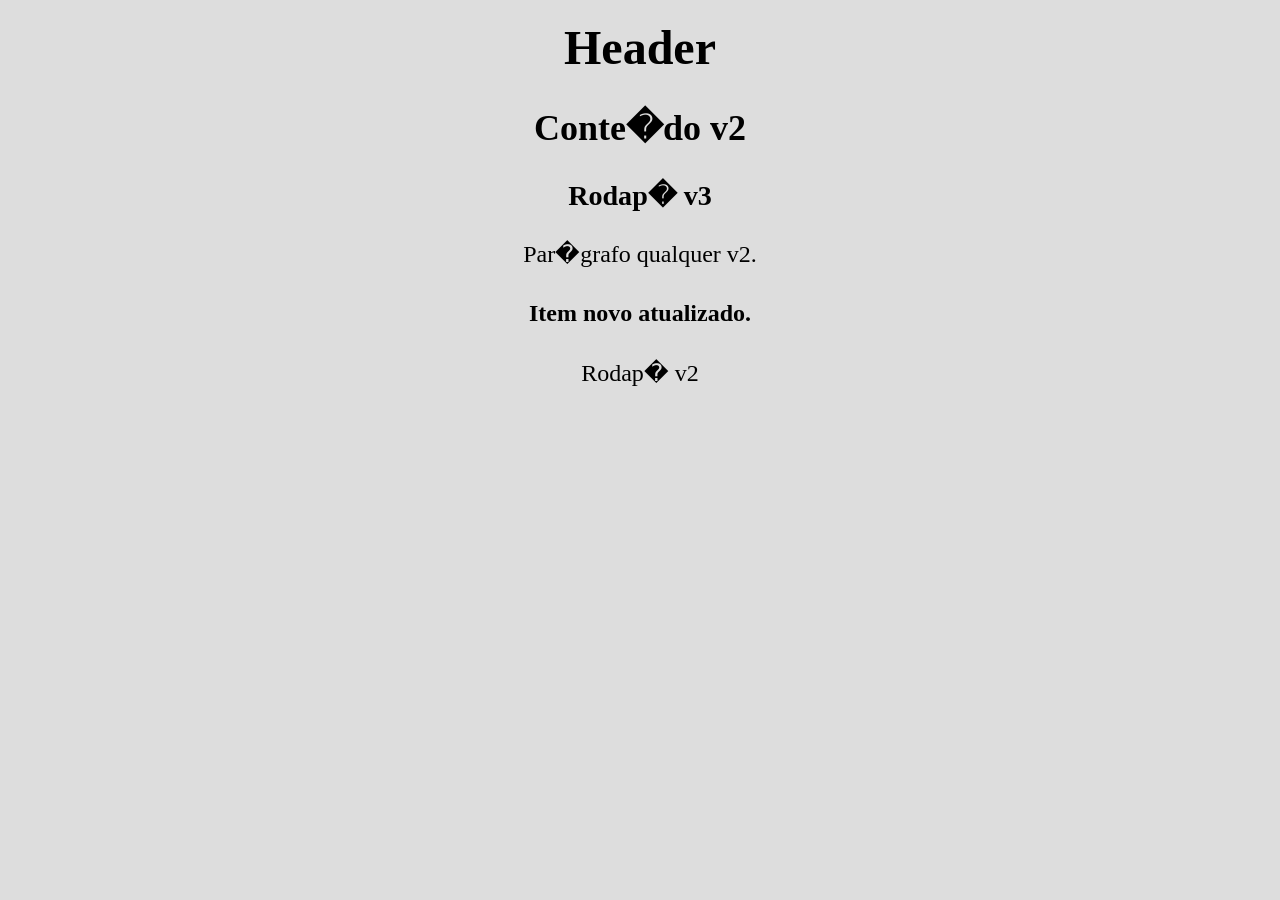
<file: T0/curso-git/index.html>
<html>
	<head>
		<title> Reposit�rio Git v4 </title>
		<link href="estilo.css" type="text/css" rel="stylesheet" />
	</head>
	<body>
		<header>
            <h1> Header </h1>
        </header>
		<h2> Conte�do v2 </h2>
		<h3> Rodap� v3 </h3>
        <p> Par�grafo qualquer v2. </p>
        <h4> Item novo atualizado. </h4>
        <footer>
            <p> Rodap� v2 </p>
        </footer>
    </body>
</html>
</file>
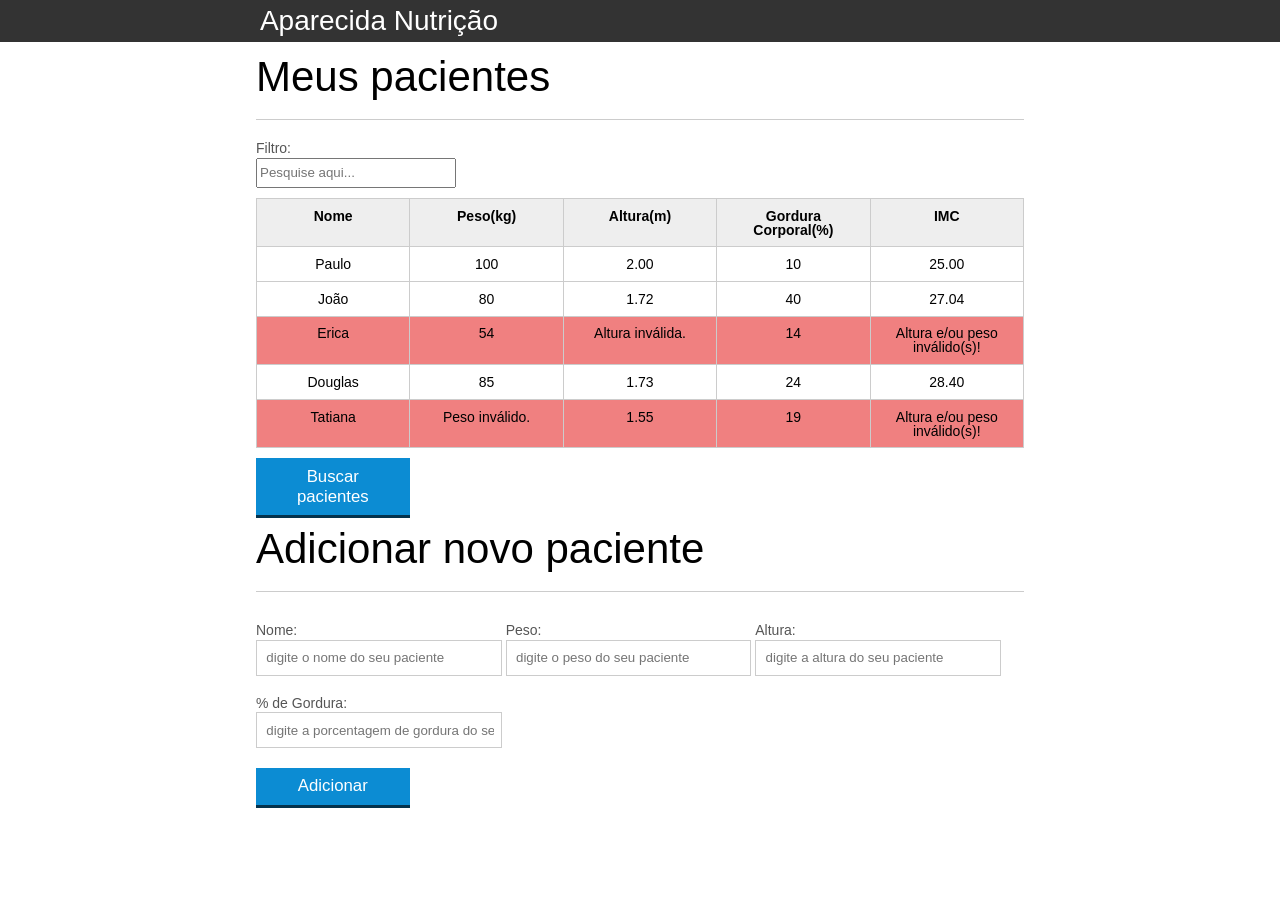
<file: T3/introducao-javascript/index.html>
<!DOCTYPE html>
<html lang="pt-br">
	<head>
		<meta charset="UTF-8">
		<title>Aparecida Nutrição</title>
		<link rel="icon" href="favicon.ico" type="image/x-icon">
		<link rel="stylesheet" type="text/css" href="css/reset.css">
		<link rel="stylesheet" type="text/css" href="css/index.css">
	</head>
	<body>
		<header>
			<div class="container">
				<h1 class="titulo">Aparecida Nutrição</h1>
			</div>
		</header>
		<main>
			<section class="container">
				<h2>Meus pacientes</h2>
                <label for="filtrar-tabela">Filtro: </label>
                <input type="text" name="filtro" id="filtrar-tabela" placeholder="Pesquise aqui..." />
				<table>
					<thead>
						<tr>
							<th>Nome</th>
							<th>Peso(kg)</th>
							<th>Altura(m)</th>
							<th>Gordura Corporal(%)</th>
							<th>IMC</th>
						</tr>
					</thead>
					<tbody id="tabela-pacientes">
						<tr class="paciente" id="primeiro-paciente">
							<td class="info-nome">Paulo</td>
							<td class="info-peso">100</td>
							<td class="info-altura">2.00</td>
							<td class="info-gordura">10</td>
							<td class="info-imc">0</td>
						</tr>

						<tr class="paciente" >
							<td class="info-nome">João</td>
							<td class="info-peso">80</td>
							<td class="info-altura">1.72</td>
							<td class="info-gordura">40</td>
							<td class="info-imc">0</td>
						</tr>

						<tr class="paciente" >
							<td class="info-nome">Erica</td>
							<td class="info-peso">54</td>
							<td class="info-altura">-1.64</td>
							<td class="info-gordura">14</td>
							<td class="info-imc">0</td>
						</tr>

						<tr class="paciente">
							<td class="info-nome">Douglas</td>
							<td class="info-peso">85</td>
							<td class="info-altura">1.73</td>
							<td class="info-gordura">24</td>
							<td class="info-imc">0</td>
						</tr>
						<tr class="paciente" >
							<td class="info-nome">Tatiana</td>
							<td class="info-peso">4600</td>
							<td class="info-altura">1.55</td>
							<td class="info-gordura">19</td>
							<td class="info-imc">0</td>
						</tr>
					</tbody>
				</table>
				<span id="erro-ajax" class="invisivel">Erro ao buscar os pacientes</span>
				<button id="buscar-pacientes" class="botao bto-principal">Buscar pacientes</button>
			</section>
		</main>
        <section class="container">
            <h2 id="titulo-form">Adicionar novo paciente</h2>
            <ul id="mensagens-erro"></ul>
            <form id="form-adiciona">
                <div class="grupo">
                    <label for="nome">Nome:</label>
                    <input id="nome" name="nome" type="text" placeholder="digite o nome do seu paciente" class="campo">
                </div>
                <div class="grupo">
                    <label for="peso">Peso:</label>
                    <input id="peso" name="peso" type="text" placeholder="digite o peso do seu paciente" class="campo campo-medio">
                </div>
                <div class="grupo">
                    <label for="altura">Altura:</label>
                    <input id="altura" name="altura" type="text" placeholder="digite a altura do seu paciente" class="campo campo-medio">
                </div>
                <div class="grupo">
                    <label for="gordura">% de Gordura:</label>
                    <input id="gordura" name="gordura" type="text" placeholder="digite a porcentagem de gordura do seu paciente" class="campo campo-medio">
                </div>

                <button id="adicionar-paciente" class="botao bto-principal">Adicionar</button>
            </form>
        </section>
        <script src="js/calcula-imc.js"></script>
        <script src="js/form.js"></script>
        <script src="js/remover-paciente.js"></script>
		<script src="js/filtra.js"></script>
		<script src="js/buscar-paciente.js"></script>
	</body>
</html>
</file>
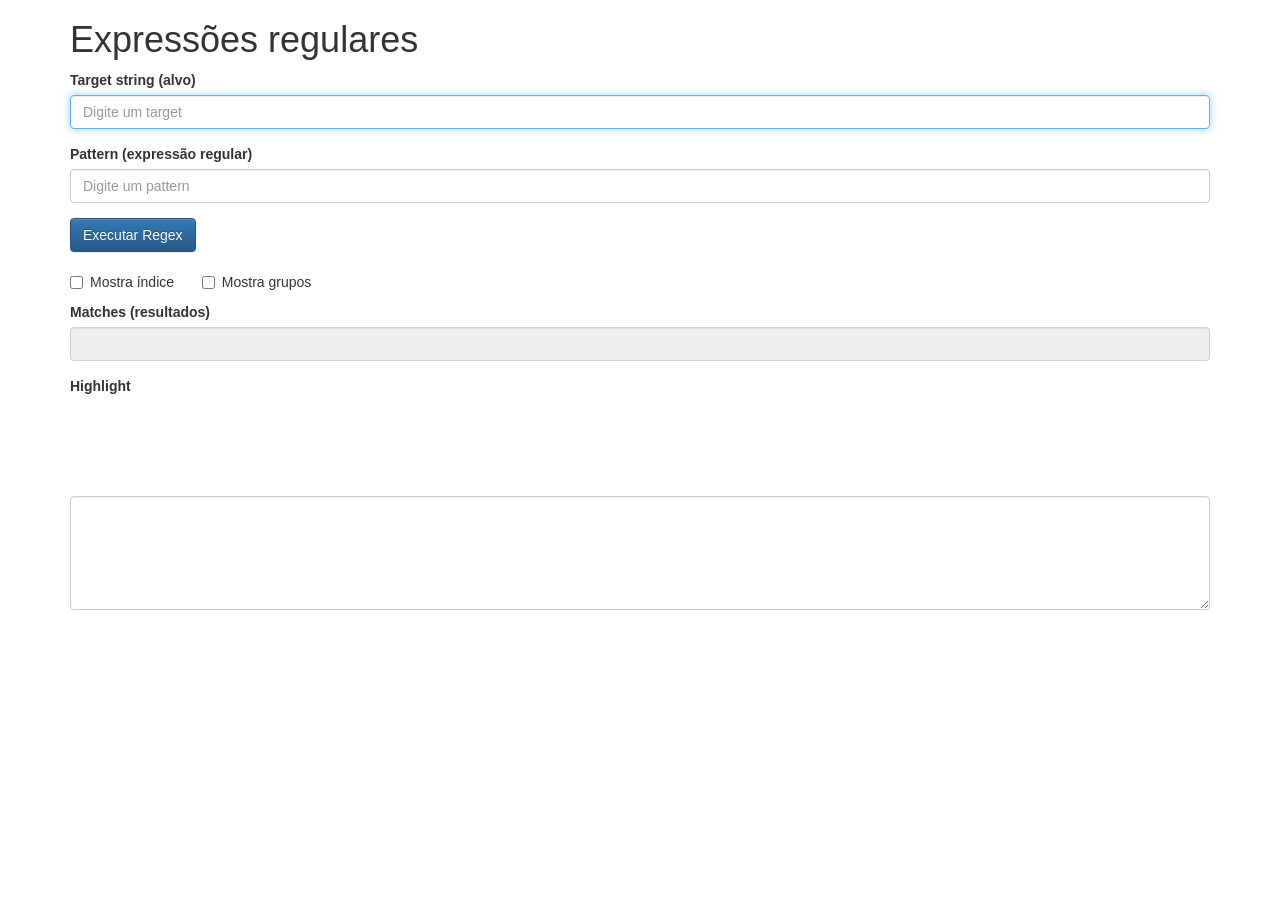
<file: T3/regex/index.html>
<!DOCTYPE html>
<html>
<head>
    <meta charset="UTF-8">
    <title>Alura - Expressões regulares</title>
    <link rel="stylesheet" href="css/bootstrap.css">
    <link rel="stylesheet" href="css/bootstrap-theme.css"> 
</head>

<body class="container">
    
    <h1 class="text-left">Expressões regulares</h1>
    
    <form class="form" >
        
        <div class="form-group">
            <label for="target">Target string (alvo)</label>
            <input type="text" id="target" class="form-control" value="" autocomplete="off" required autofocus placeholder="Digite um target" />        
        </div>    
        
        <div class="form-group">
            <label for="pattern">Pattern (expressão regular)</label>
            <input type="text" id="pattern" class="form-control" value="" autocomplete="off" required  placeholder="Digite um pattern"/>
        </div>

        <div class="form-group">                
            <button class="btn btn-primary" onclick="executa(event)">Executar Regex</button>
        </div>

        <div class="checkbox">
            <label><input type="checkbox" id="mostraIndex" value="true" />Mostra índice </label>
            <label></label>
            <label><input type="checkbox" id="mostraGrupos" value="true" />Mostra grupos </label>
        </div>

        <div class="form-group">
            <label for="resultado" id="labelResultados">Matches (resultados)</label>
            <input type="text" id="resultado" class="form-control" value="" readonly />
        </div>

        <div class="form-group">
            <label for="resultado" id="labelHighlight">Highlight</label>
            <div id="highlightText" style="font-size:30px;"></div>
        </div>
        
    </form>

    <br />
    <br />
    <br />
    <br />

    <div class="form-group">

      <textarea class="form-control" rows="5" id="comment"></textarea>

    </div>
   <br />

    <script src="js/regex.js"></script>
    </body>
</html>
</file>
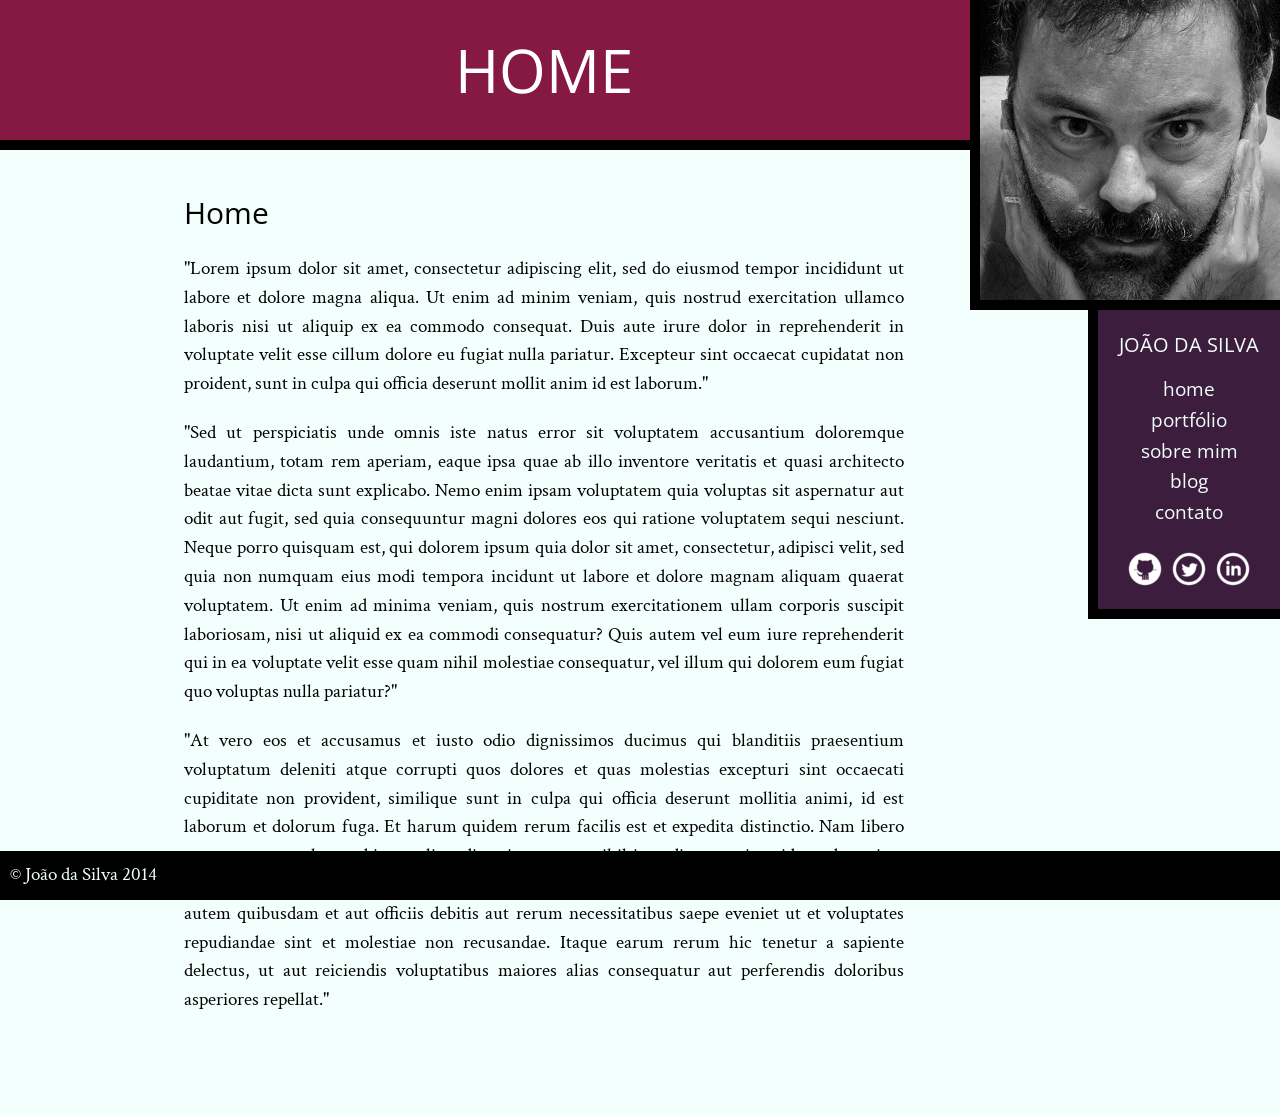
<file: T1/CursoHTML5-CSS3/projeto/index.html>
<!DOCTYPE html>
<html>
    <head>
        <title>Home</title>
        <meta charset="utf-8" />
        <link rel="icon" href="img/favicon.png" />
        <link rel="stylesheet" type="text/css" href="css/reset.css" />
        <link rel="stylesheet" type="text/css" href="css/site.css" />
        <link rel="stylesheet" href="http://fonts.googleapis.com/css?family=Crimson+Text:400,400italic,600">    
        <link rel="stylesheet" href="http://fonts.googleapis.com/css?family=Open+Sans+Condensed:700">        
    </head>
    <body>
        <main>
            <h1 class="titulo-principal">Home</h1>
            <div class="conteudo">
                <h2 class="subtitulos">Home</h2>

                <p class="texto">"Lorem ipsum dolor sit amet, consectetur adipiscing elit, sed do eiusmod tempor incididunt ut labore et dolore magna aliqua. Ut enim ad minim veniam, quis nostrud exercitation ullamco laboris nisi ut aliquip ex ea commodo consequat. Duis aute irure dolor in reprehenderit in voluptate velit esse cillum dolore eu fugiat nulla pariatur. Excepteur sint occaecat cupidatat non proident, sunt in culpa qui officia deserunt mollit anim id est laborum."</p>
                
                <p class="texto">"Sed ut perspiciatis unde omnis iste natus error sit voluptatem accusantium doloremque laudantium, totam rem aperiam, eaque ipsa quae ab illo inventore veritatis et quasi architecto beatae vitae dicta sunt explicabo. Nemo enim ipsam voluptatem quia voluptas sit aspernatur aut odit aut fugit, sed quia consequuntur magni dolores eos qui ratione voluptatem sequi nesciunt. Neque porro quisquam est, qui dolorem ipsum quia dolor sit amet, consectetur, adipisci velit, sed quia non numquam eius modi tempora incidunt ut labore et dolore magnam aliquam quaerat voluptatem. Ut enim ad minima veniam, quis nostrum exercitationem ullam corporis suscipit laboriosam, nisi ut aliquid ex ea commodi consequatur? Quis autem vel eum iure reprehenderit qui in ea voluptate velit esse quam nihil molestiae consequatur, vel illum qui dolorem eum fugiat quo voluptas nulla pariatur?"</p>
                
                <p class="texto">"At vero eos et accusamus et iusto odio dignissimos ducimus qui blanditiis praesentium voluptatum deleniti atque corrupti quos dolores et quas molestias excepturi sint occaecati cupiditate non provident, similique sunt in culpa qui officia deserunt mollitia animi, id est laborum et dolorum fuga. Et harum quidem rerum facilis est et expedita distinctio. Nam libero tempore, cum soluta nobis est eligendi optio cumque nihil impedit quo minus id quod maxime placeat facere possimus, omnis voluptas assumenda est, omnis dolor repellendus. Temporibus autem quibusdam et aut officiis debitis aut rerum necessitatibus saepe eveniet ut et voluptates repudiandae sint et molestiae non recusandae. Itaque earum rerum hic tenetur a sapiente delectus, ut aut reiciendis voluptatibus maiores alias consequatur aut perferendis doloribus asperiores repellat."</p>
            </div>
        </main>
        
        <img class="minha-foto" src="img/eu.jpg" alt="Foto de João da Silva"/>
        
        <aside class="navegacao-site">
            <h1 class="titulo-navegacao">João da Silva</h1>
            <nav>
                <ul>
                    <li><a href="index.html">Home</a></li>
                    <li><a href="portfolio.html">Portfólio</a></li>
                    <li><a href="bio.html">Sobre mim</a></li>
                    <li><a href="blog.html">Blog</a></li>
                    <li><a href="contato.html">Contato</a></li>                
                </ul>
            </nav>
            <ul class="icones-sociais">
                <li>
                    <a href="http://github.com/joaodasilva" class="github">
                        GitHub
                    </a>
                </li>
                <li>
                    <a href="http://twitter.com/joaodasilva" class="twitter">
                        Twitter
                    </a>
                </li>
                <li>
                    <a href="http://linkedin.com/joaodasilva" class="linkedin">
                        LinkedIn
                    </a>
                </li>
            </ul>
        </aside>
        <footer id="rodape-pagina">
            &copy; João da Silva 2014
        </footer>
    </body>
</html>
</file>
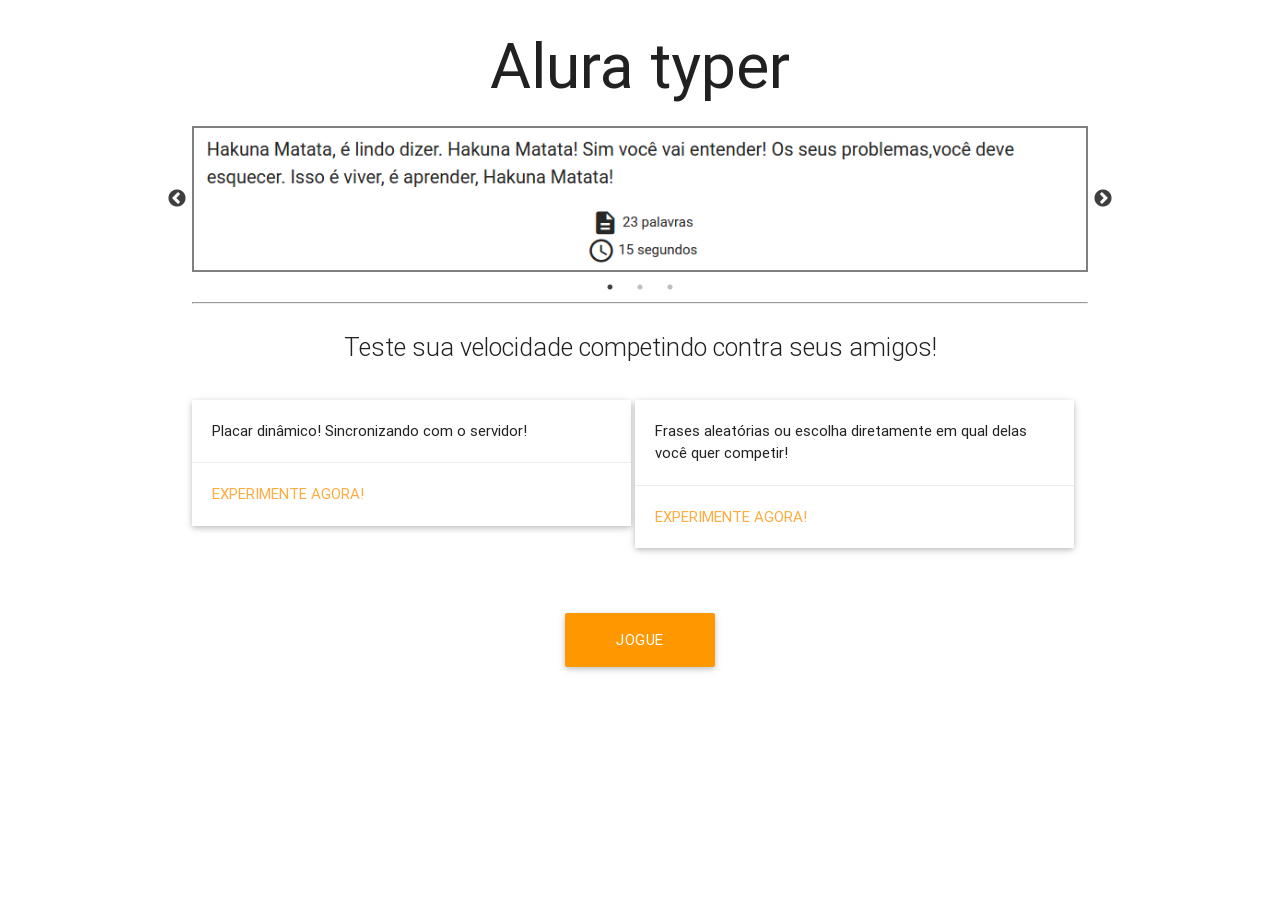
<file: T3/alura-typer/public/index.html>
<!DOCTYPE html>
<html lang="en">
<head>
    <meta charset="UTF-8">
    <title>Alura Typer</title>
    <!--Import materialize.css-->
    <link rel="stylesheet" href="css/libs/materialize.min.css">
    <!-- Import Google Material Icons -->
    <link href="css/libs/google-fonts.css" rel="stylesheet">

    <link rel="stylesheet" type="text/css" href="slick/slick.css"/>
    <link rel="stylesheet" type="text/css" href="slick/slick-theme.css"/>

    <link href="css/index.css" rel="stylesheet">
</head>
<body>
    <section class="container">
        <h1 class="center titulo header">Alura typer</h1>
        <div class="slider">
            <img src="img/slide1.png" class="imagem-jogo">
            <img src="img/slide2.png" class="imagem-jogo">
            <img src="img/slide3.png" class="imagem-jogo">
        </div>
        <hr>
        <p class="flow-text center">Teste sua velocidade competindo contra seus amigos!</p>
        <div class="card">
           <div class="card-image">
             <!-- <img src="images/sample-1.jpg"> -->
           </div>
           <div class="card-content">
             <p>Placar dinâmico! Sincronizando com o servidor!</p>
           </div>
           <div class="card-action">
             <a href="principal.html">Experimente agora!</a>
           </div>
         </div>
         <div class="card">
           <div class="card-image">
             <!-- <img src="img/sl.jpg"> -->
           </div>
           <div class="card-content">
             <p>Frases aleatórias ou escolha diretamente em qual delas você quer competir!</p>
           </div>
           <div class="card-action">
             <a href="principal.html">Experimente agora!</a>
           </div>
         </div>

         <a class="waves-effect waves-light btn-large orange" id="botao-jogue" href="principal.html">Jogue agora!</a>

    </section>

    <script src="js/jquery.js"></script>
    <script src="slick/slick.min.js"></script>
    <script src="js/slider.js"></script>

</body>
</html>
</file>
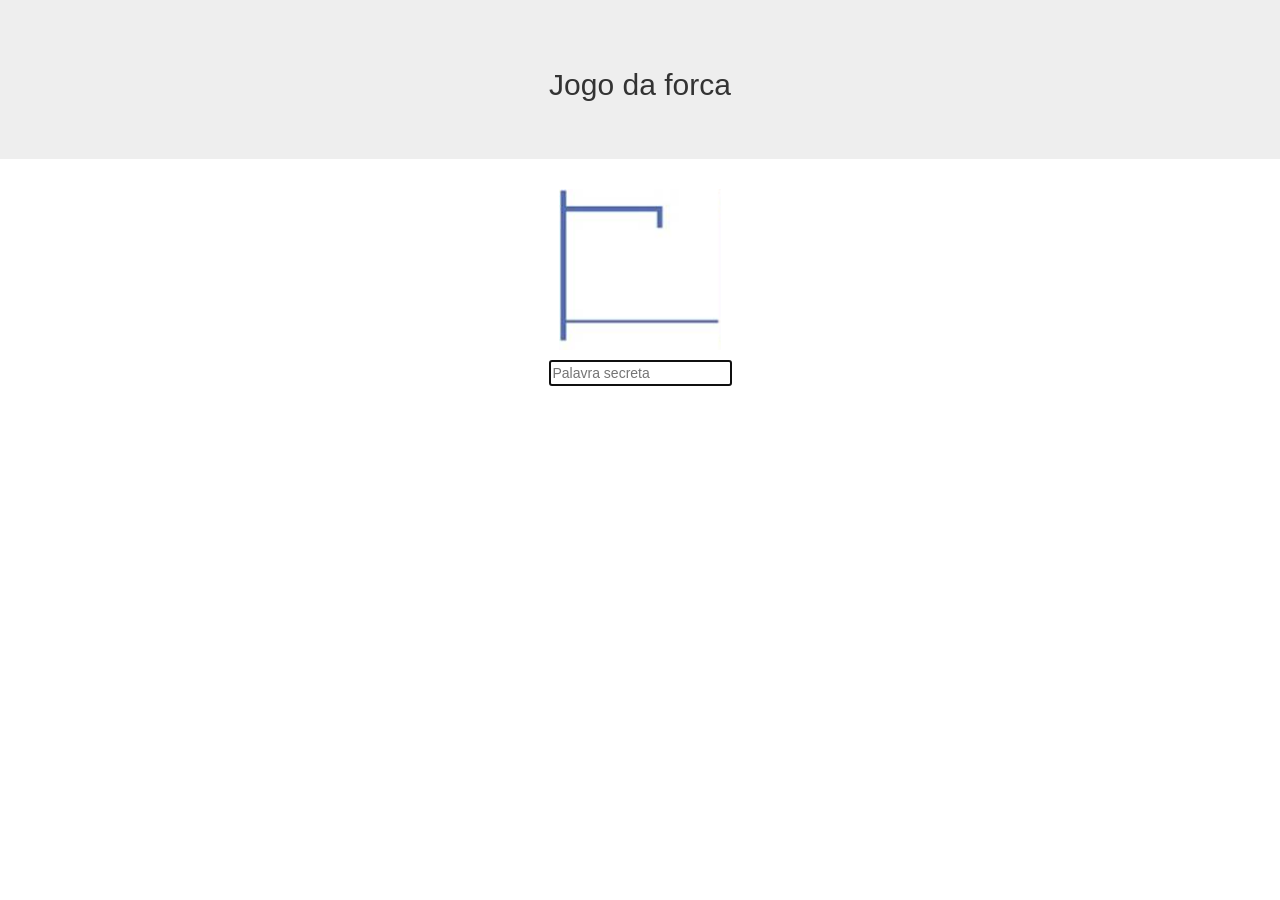
<file: T3/gallows/gallows.html>
<!DOCTYPE html>
<html lang="pt-br">
<head>
    <meta charset="UTF-8">
    <meta name="viewport" content="width=device-width">
    <link rel="stylesheet" href="css/bootstrap.min.css">
    <link rel="stylesheet" href="css/sprite.css">
    <link rel="stylesheet" href="css/lacuna.css">
    <title>Jogo da Forca</title>
</head>
<body>
    <div class="jumbotron">
        <h2 class="text-center">Jogo da forca</h2>
    </div>
    <div class="container">

        <!-- div com a classe sprite -->
        <div class="sprite"></div>
        
        <ul class="lacunas text-center"></ul>

        <div class="text-center">
        <input id="entrada" 
            class="entrada"
            placeholder="Palavra secreta" autofocus>
        </div>
    </div>

    <script src="js/jquery.min.js"></script>
    <script src="js/sprite.js"></script>
    <script src="js/jogo.js"></script>
    <script src="js/controller.js"></script>
</body>
</html>
</file>
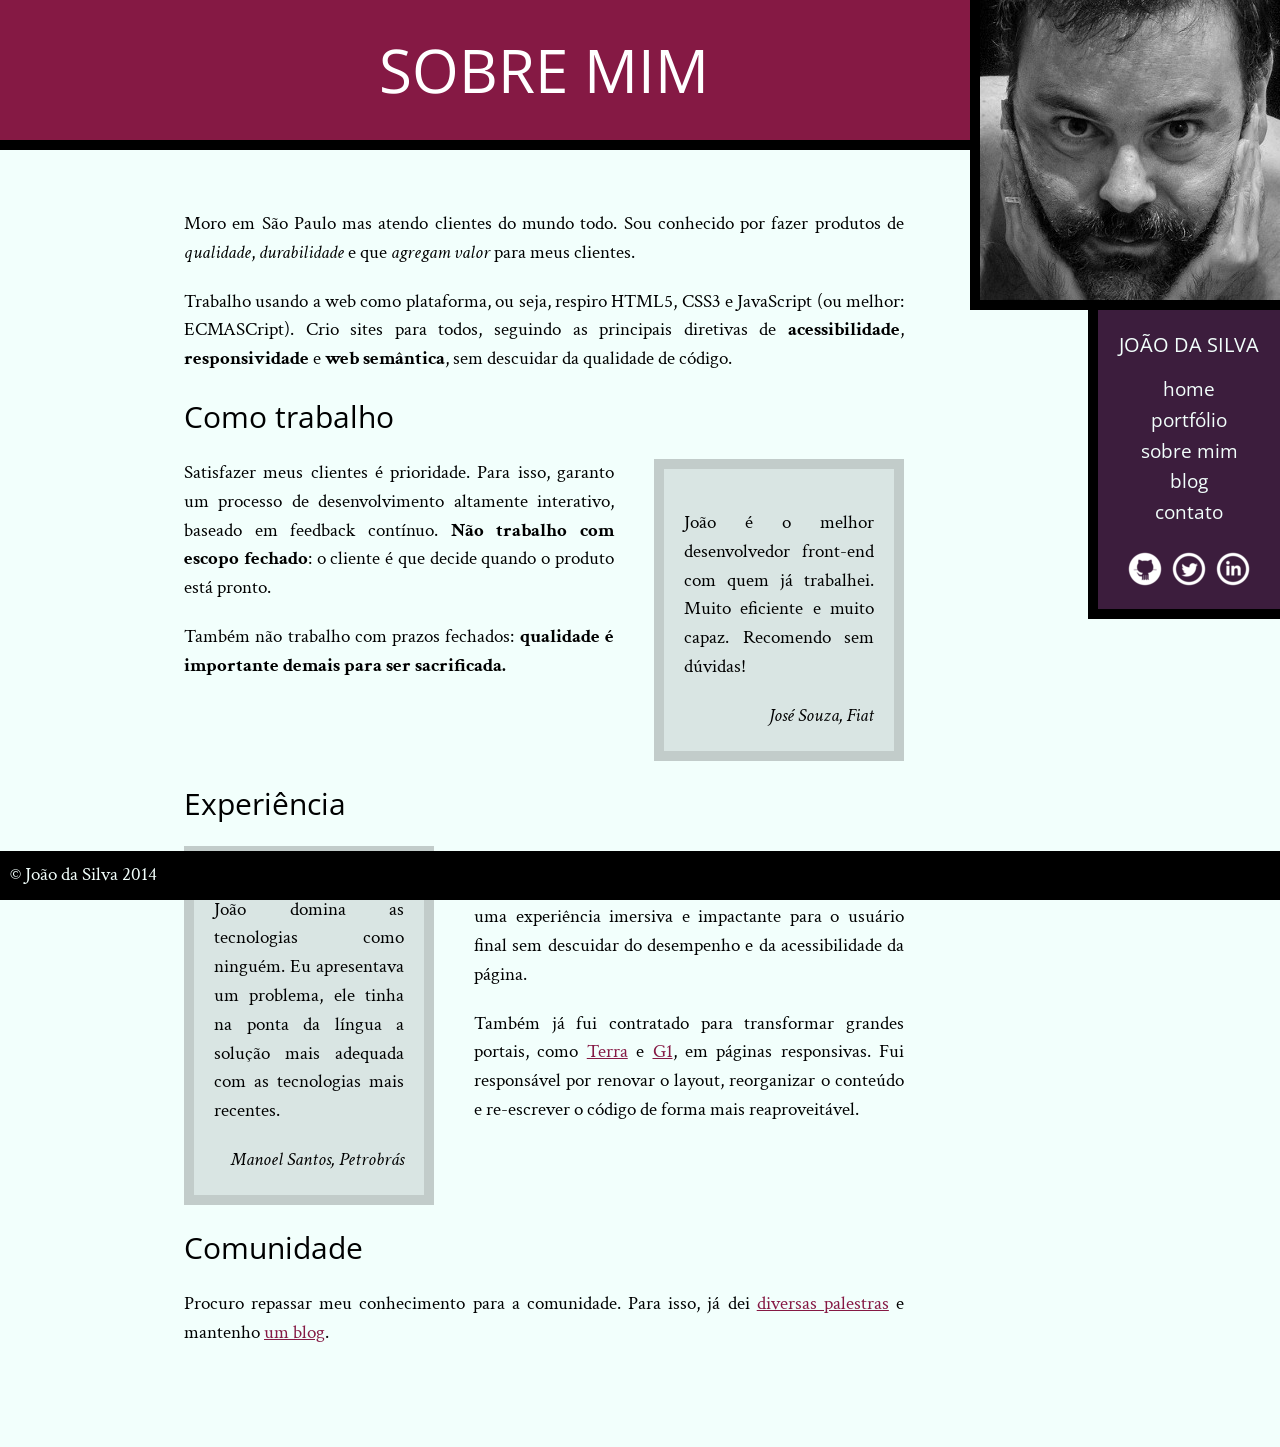
<file: T1/CursoHTML5-CSS3/projeto/bio.html>
<!DOCTYPE html>
<html>
    <head>
        <title>Biografia - João da Silva</title>
        <meta charset="utf-8" />
        <link rel="icon" href="img/favicon.png" />
        <link rel="stylesheet" type="text/css" href="css/reset.css" />
        <link rel="stylesheet" type="text/css" href="css/site.css" />
        <link rel="stylesheet" type="text/css" href="css/bio.css" />
        <link rel="stylesheet" href="http://fonts.googleapis.com/css?family=Crimson+Text:400,400italic,600">
        <link rel="stylesheet" href="http://fonts.googleapis.com/css?family=Open+Sans+Condensed:700">
    </head>
    <body>
        <main>
            <h1 class="titulo-principal">Sobre mim</h1>
            <div class="conteudo">
                <p class="texto">Moro em São Paulo mas atendo clientes do mundo todo. Sou conhecido por fazer produtos de <em>qualidade</em>, <em>durabilidade</em> e que <em>agregam valor</em> para meus clientes.</p>

                <p class="texto">Trabalho usando a web como plataforma, ou seja, respiro HTML5, CSS3 e JavaScript (ou melhor: ECMASCript). Crio sites para todos, seguindo as principais diretivas de <strong>acessibilidade</strong>, <strong>responsividade</strong> e <strong>web semântica</strong>, sem descuidar da qualidade de código.</p>

                <h2 class="subtitulos">Como trabalho</h2>

                <blockquote class="citacoes fiat">
                    <p class="texto">João é o melhor desenvolvedor front-end com quem já trabalhei. Muito eficiente e muito capaz. Recomendo sem dúvidas!</p>
                    <cite class="autor-citacao">José Souza, Fiat</cite>
                </blockquote>

                <p class="texto">Satisfazer meus clientes é prioridade. Para isso, garanto um processo de desenvolvimento altamente interativo, baseado em feedback contínuo. <strong>Não trabalho com escopo fechado</strong>: o cliente é que decide quando o produto está pronto.</p>

                <p class="texto">Também não trabalho com prazos fechados: <strong>qualidade é importante demais para ser sacrificada.</strong></p>

                <h2 class="subtitulos">Experiência</h2>

                <blockquote class="citacoes petrobras">
                    <p class="texto">João domina as tecnologias como ninguém. Eu apresentava um problema, ele tinha na ponta da língua a solução mais adequada com as tecnologias mais recentes.</p>
                    <cite class="autor-citacao">Manoel Santos, Petrobrás</cite>
                </blockquote>

                <p class="texto">Já desenvolvi projetos para grandes empresas como <a target="_blank" href="https://www.bmw.com.br/">BMW</a>, <a target="_blank" href="https://www.uol.com.br/">UOL</a> e <a href="https://www.ibm.com" target="_blank">IBM</a>. Neles, o foco principal era entregar uma experiência imersiva e impactante para o usuário final sem descuidar do desempenho e da acessibilidade da página.</p>

                <p class="texto">Também já fui contratado para transformar grandes portais, como <a href="https://www.terra.com.br/" target="_blank">Terra</a> e <a href="https://g1.globo.com/" target="_blank">G1</a>, em páginas responsivas. Fui responsável por renovar o layout, reorganizar o conteúdo e re-escrever o código de forma mais reaproveitável.</p>

                <h2 class="subtitulos">Comunidade</h2>

                <p class="texto">Procuro repassar meu conhecimento para a comunidade. Para isso, já dei <a href="portfolio.html">diversas palestras</a> e mantenho <a href="blog.html">um blog</a>.</p>
            </div>
        </main>
        
        <img class="minha-foto" src="img/eu.jpg" alt="Foto de João da Silva"/>
        
        <aside class="navegacao-site">
            <h1 class="titulo-navegacao">João da Silva</h1>
            <nav>
                <ul>
                    <li><a href="index.html">Home</a></li>
                    <li><a href="portfolio.html">Portfólio</a></li>
                    <li><a href="bio.html">Sobre mim</a></li>
                    <li><a href="blog.html">Blog</a></li>
                    <li><a href="contato.html">Contato</a></li>                
                </ul>
            </nav>
            <ul class="icones-sociais">
                <li>
                    <a href="http://github.com/joaodasilva" class="github">
                        GitHub
                    </a>
                </li>
                <li>
                    <a href="http://twitter.com/joaodasilva" class="twitter">
                        Twitter
                    </a>
                </li>
                <li>
                    <a href="http://linkedin.com/joaodasilva" class="linkedin">
                        LinkedIn
                    </a>
                </li>
            </ul>
        </aside>
        <footer id="rodape-pagina">
            &copy; João da Silva 2014
        </footer>
    </body>
</html>
</file>
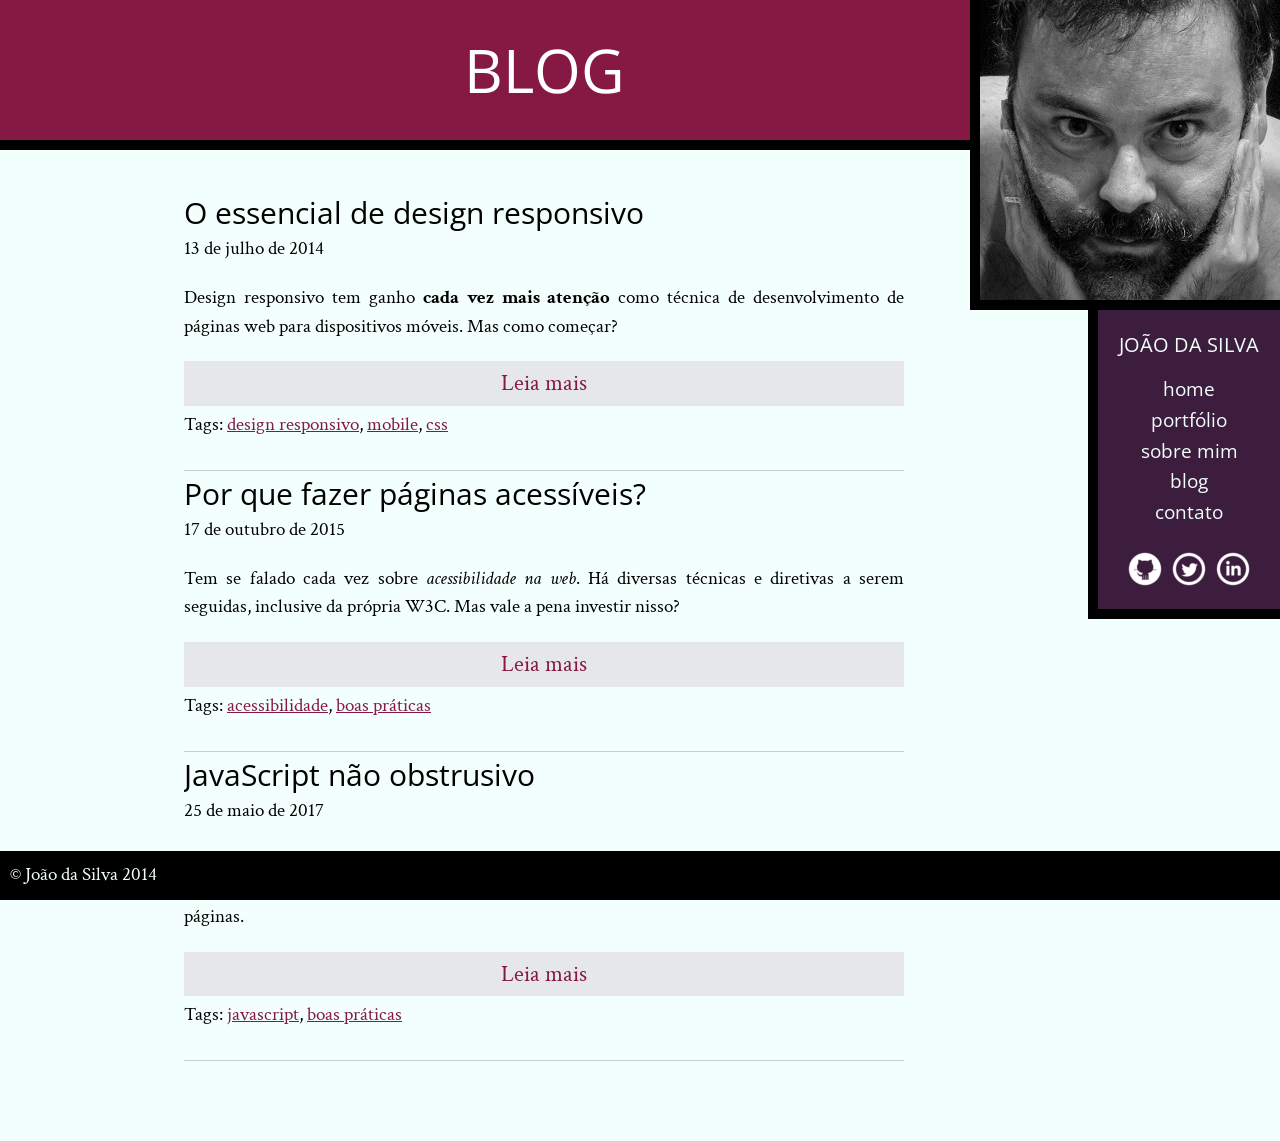
<file: T1/CursoHTML5-CSS3/projeto/blog.html>
<!DOCTYPE html>
<html>
    <head>
        <title>Meu Blog</title>
        <meta charset="utf-8" />
        <link rel="icon" href="img/favicon.png" />
        <link rel="stylesheet" type="text/css" href="css/reset.css" />
        <link rel="stylesheet" type="text/css" href="css/site.css" />
        <link rel="stylesheet" type="text/css" href="css/blog.css" />
        <link rel="stylesheet" href="http://fonts.googleapis.com/css?family=Crimson+Text:400,400italic,600">    
        <link rel="stylesheet" href="http://fonts.googleapis.com/css?family=Open+Sans+Condensed:700">        
    </head>
    <body>
        <main>
            <h1 class="titulo-principal">Blog</h1>
            <div class="conteudo">
                <article class="artigos">
                    <h2 class="subtitulos">O essencial de design responsivo</h2>

                    <time datetime="2014-07-13">13 de julho de 2014</time>

                    <p class="texto">Design responsivo tem ganho <strong>cada vez mais atenção</strong> como técnica de desenvolvimento de páginas web para dispositivos móveis. Mas como começar?</p>

                    <a class="leia-mais" href="#">Leia mais</a>

                    <footer class="tags">
                        Tags: <a href="#">design responsivo</a>, <a href="#">mobile</a>, <a href="#">css</a>
                    </footer>
                </article>

                <article class="artigos">            
                    <h2 class="subtitulos">Por que fazer páginas acessíveis?</h2>

                    <time datetime="2015-10-17">17 de outubro de 2015</time>

                    <p class="texto">Tem se falado cada vez sobre <em>acessibilidade na web</em>. Há diversas técnicas e diretivas a serem seguidas, inclusive da própria W3C. Mas vale a pena investir nisso?</p>

                    <a class="leia-mais" href="#">Leia mais</a>

                    <footer class="tags">
                        Tags: <a href="#">acessibilidade</a>, <a href="#">boas práticas</a>
                    </footer>
                </article>

                <article class="artigos">
                    <h2 class="subtitulos">JavaScript não obstrusivo</h2>

                    <time datetime="2017-05-25">25 de maio de 2017</time>

                    <p class="texto">JavaScript é uma linguagem <strong>essencial</strong> hoje em dia para criar páginas <em>ricas</em>, <em>interativas</em> e <em>dinâmicas</em>. Porém, há alguns cuidados que devem ser tomados ao colocarmos código JavaScript em nossas páginas.</p>

                    <a class="leia-mais" href="#">Leia mais</a>

                    <footer class="tags">
                        Tags: <a href="#">javascript</a>, <a href="#">boas práticas</a>
                    </footer>
                </article>
            </div>
        </main>
        
        <img class="minha-foto" src="img/eu.jpg" alt="Foto de João da Silva"/>
        
        <aside class="navegacao-site">
            <h1 class="titulo-navegacao">João da Silva</h1>
            <nav>
                <ul>
                    <li><a href="index.html">Home</a></li>
                    <li><a href="portfolio.html">Portfólio</a></li>
                    <li><a href="bio.html">Sobre mim</a></li>
                    <li><a href="blog.html">Blog</a></li>
                    <li><a href="contato.html">Contato</a></li>                
                </ul>
            </nav>
            <ul class="icones-sociais">
                <li>
                    <a href="http://github.com/joaodasilva" class="github">
                        GitHub
                    </a>
                </li>
                <li>
                    <a href="http://twitter.com/joaodasilva" class="twitter">
                        Twitter
                    </a>
                </li>
                <li>
                    <a href="http://linkedin.com/joaodasilva" class="linkedin">
                        LinkedIn
                    </a>
                </li>
            </ul>
        </aside>
        <footer id="rodape-pagina">
            &copy; João da Silva 2014
        </footer>
    </body>
</html>
</file>
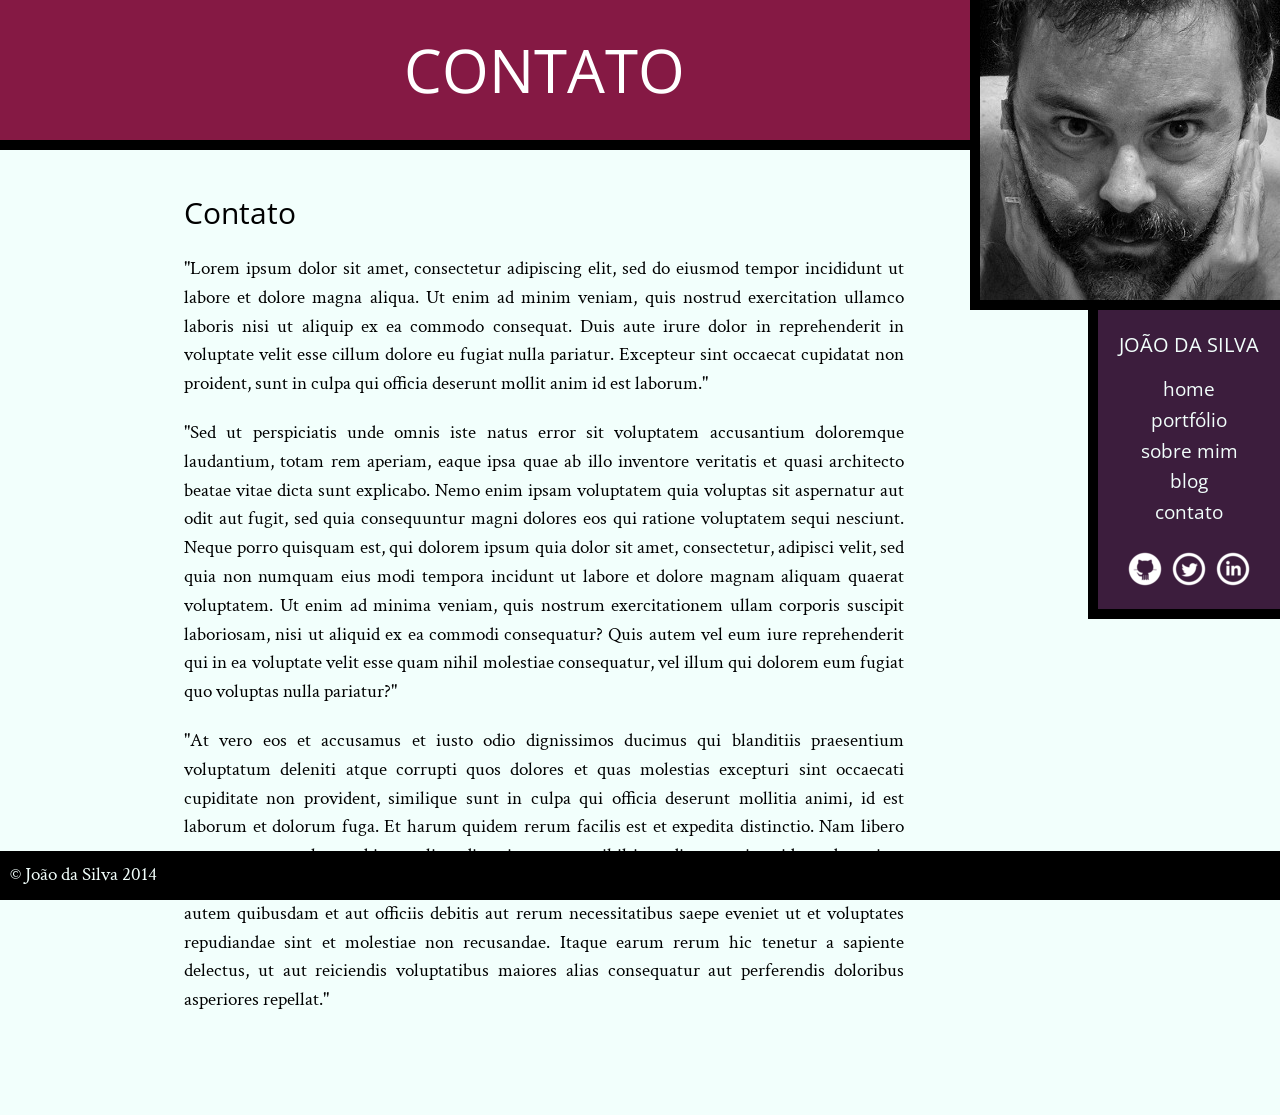
<file: T1/CursoHTML5-CSS3/projeto/contato.html>
<!DOCTYPE html>
<html>
    <head>
        <title>Contato</title>
        <meta charset="utf-8" />
        <link rel="icon" href="img/favicon.png" />
        <link rel="stylesheet" type="text/css" href="css/reset.css" />
        <link rel="stylesheet" type="text/css" href="css/site.css" />
        <link rel="stylesheet" href="http://fonts.googleapis.com/css?family=Crimson+Text:400,400italic,600">    
        <link rel="stylesheet" href="http://fonts.googleapis.com/css?family=Open+Sans+Condensed:700">        
    </head>
    <body>
        <main>
            <h1 class="titulo-principal">Contato</h1>
            <div class="conteudo">
                <h2 class="subtitulos">Contato</h2>

                <p class="texto">"Lorem ipsum dolor sit amet, consectetur adipiscing elit, sed do eiusmod tempor incididunt ut labore et dolore magna aliqua. Ut enim ad minim veniam, quis nostrud exercitation ullamco laboris nisi ut aliquip ex ea commodo consequat. Duis aute irure dolor in reprehenderit in voluptate velit esse cillum dolore eu fugiat nulla pariatur. Excepteur sint occaecat cupidatat non proident, sunt in culpa qui officia deserunt mollit anim id est laborum."</p>
                
                <p class="texto">"Sed ut perspiciatis unde omnis iste natus error sit voluptatem accusantium doloremque laudantium, totam rem aperiam, eaque ipsa quae ab illo inventore veritatis et quasi architecto beatae vitae dicta sunt explicabo. Nemo enim ipsam voluptatem quia voluptas sit aspernatur aut odit aut fugit, sed quia consequuntur magni dolores eos qui ratione voluptatem sequi nesciunt. Neque porro quisquam est, qui dolorem ipsum quia dolor sit amet, consectetur, adipisci velit, sed quia non numquam eius modi tempora incidunt ut labore et dolore magnam aliquam quaerat voluptatem. Ut enim ad minima veniam, quis nostrum exercitationem ullam corporis suscipit laboriosam, nisi ut aliquid ex ea commodi consequatur? Quis autem vel eum iure reprehenderit qui in ea voluptate velit esse quam nihil molestiae consequatur, vel illum qui dolorem eum fugiat quo voluptas nulla pariatur?"</p>
                
                <p class="texto">"At vero eos et accusamus et iusto odio dignissimos ducimus qui blanditiis praesentium voluptatum deleniti atque corrupti quos dolores et quas molestias excepturi sint occaecati cupiditate non provident, similique sunt in culpa qui officia deserunt mollitia animi, id est laborum et dolorum fuga. Et harum quidem rerum facilis est et expedita distinctio. Nam libero tempore, cum soluta nobis est eligendi optio cumque nihil impedit quo minus id quod maxime placeat facere possimus, omnis voluptas assumenda est, omnis dolor repellendus. Temporibus autem quibusdam et aut officiis debitis aut rerum necessitatibus saepe eveniet ut et voluptates repudiandae sint et molestiae non recusandae. Itaque earum rerum hic tenetur a sapiente delectus, ut aut reiciendis voluptatibus maiores alias consequatur aut perferendis doloribus asperiores repellat."</p>
            </div>
        </main>
        
        <img class="minha-foto" src="img/eu.jpg" alt="Foto de João da Silva"/>
        
        <aside class="navegacao-site">
            <h1 class="titulo-navegacao">João da Silva</h1>
            <nav>
                <ul>
                    <li><a href="index.html">Home</a></li>
                    <li><a href="portfolio.html">Portfólio</a></li>
                    <li><a href="bio.html">Sobre mim</a></li>
                    <li><a href="blog.html">Blog</a></li>
                    <li><a href="contato.html">Contato</a></li>                
                </ul>
            </nav>
            <ul class="icones-sociais">
                <li>
                    <a href="http://github.com/joaodasilva" class="github">
                        GitHub
                    </a>
                </li>
                <li>
                    <a href="http://twitter.com/joaodasilva" class="twitter">
                        Twitter
                    </a>
                </li>
                <li>
                    <a href="http://linkedin.com/joaodasilva" class="linkedin">
                        LinkedIn
                    </a>
                </li>
            </ul>
        </aside>
        <footer id="rodape-pagina">
            &copy; João da Silva 2014
        </footer>
    </body>
</html>
</file>
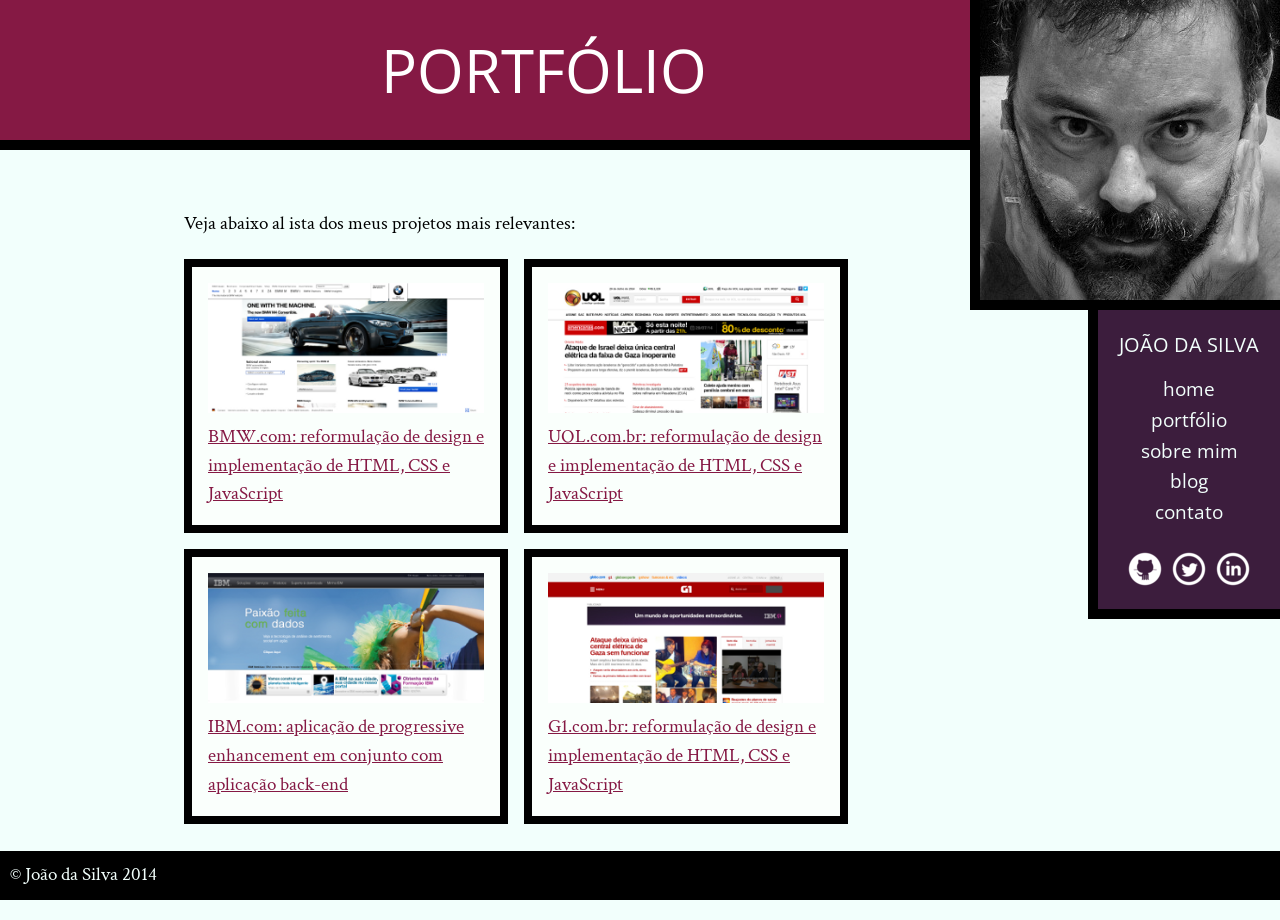
<file: T1/CursoHTML5-CSS3/projeto/portfolio.html>
<!DOCTYPE html>
<html>
    <head>
        <title>Portfólio</title>
        <meta charset="utf-8" />
        <link rel="icon" href="img/favicon.png" />
        <link rel="stylesheet" type="text/css" href="css/reset.css" />
        <link rel="stylesheet" type="text/css" href="css/site.css" />
        <link rel="stylesheet" type="text/css" href="css/portfolio.css" />
        <link rel="stylesheet" href="http://fonts.googleapis.com/css?family=Crimson+Text:400,400italic,600">    
        <link rel="stylesheet" href="http://fonts.googleapis.com/css?family=Open+Sans+Condensed:700">        
    </head>
    <body>
        <main>
            <h1 class="titulo-principal">Portfólio</h1>
            <div class="conteudo">
                <p class="texto">Veja abaixo al ista dos meus projetos mais relevantes:</p>
                <ul class="portfolio">
                    <li>
                        <a href="https://www.bmw.com.br/">
                            <figure>
                                <img class="imagem-trabalho" src="img/bmw.png" />
                                <figcaption>BMW.com: reformulação de design e implementação de HTML, CSS e JavaScript</figcaption>
                            </figure>
                        </a>
                    </li>
                    <li>
                        <a href="https://www.uol.com.br/">
                            <figure>
                                <img class="imagem-trabalho" src="img/uol.png" />
                                <figcaption>UOL.com.br: reformulação de design e implementação de HTML, CSS e JavaScript</figcaption>
                            </figure>
                        </a>
                    </li>
                    <li>
                        <a href="https://www.ibm.com/br-pt/">
                            <figure>
                                <img class="imagem-trabalho" src="img/ibm.png" />
                                <figcaption>IBM.com: aplicação de progressive enhancement em conjunto com aplicação back-end</figcaption>
                            </figure>
                        </a>
                    </li>
                    <li>
                        <a href="https://g1.globo.com/">
                            <figure>
                                <img class="imagem-trabalho" src="img/g1.png" />
                                <figcaption>G1.com.br: reformulação de design e implementação de HTML, CSS e JavaScript</figcaption>
                            </figure>
                        </a>
                    </li>                   
                </ul>
            </div>
        </main>
        
        <img class="minha-foto" src="img/eu.jpg" alt="Foto de João da Silva"/>
        
        <aside class="navegacao-site">
            <h1 class="titulo-navegacao">João da Silva</h1>
            <nav>
                <ul>
                    <li><a href="index.html">Home</a></li>
                    <li><a href="portfolio.html">Portfólio</a></li>
                    <li><a href="bio.html">Sobre mim</a></li>
                    <li><a href="blog.html">Blog</a></li>
                    <li><a href="contato.html">Contato</a></li>                
                </ul>
            </nav>
            <ul class="icones-sociais">
                <li>
                    <a href="http://github.com/joaodasilva" class="github">
                        GitHub
                    </a>
                </li>
                <li>
                    <a href="http://twitter.com/joaodasilva" class="twitter">
                        Twitter
                    </a>
                </li>
                <li>
                    <a href="http://linkedin.com/joaodasilva" class="linkedin">
                        LinkedIn
                    </a>
                </li>
            </ul>
        </aside>
        <footer id="rodape-pagina">
            &copy; João da Silva 2014
        </footer>
    </body>
</html>
</file>
<file: T0/curso-git/estilo.css>
body {
	font-size: 24px;
	background-color: #DDD;
	text-align: center;
	margin-top: 20px;
}
</file>
<file: T3/introducao-javascript/css/index.css>
*{
	box-sizing: border-box;
 }

body{
	font-family: "Helvetica Neue", "Helvetica", Helvetica, Arial, sans-serif;
	font-size: 14px;
}

header{
	background-color: #333;
	height: 3em;
	color: #FFF;
	margin-bottom: 1em;
}

header h1{
	font-size: 2em;
	display:inline-block;
	vertical-align:	middle;
}
header h2{
	font-size: 2em;
	display:inline-block;
	vertical-align:	middle;
}

header .container:before{
	content: '';
	display:inline-block;
	height: 100%;
	vertical-align:	middle;
}

.container{
	width: 60%;
	height: 100%;
	margin: 0 auto;
}

section{
	margin: 2em 0;
	overflow: hidden;
}

section h2{
	font-size: 3em;
	display: block;
	padding-bottom: .5em;
	border-bottom: 1px solid #ccc;
	margin-bottom: .5em;
}

table{
	width: 100%;
	margin-bottom : .5em;
    table-layout: fixed;

}

td, th {
	padding: .7em;
	margin: 0;
	border: 1px solid #ccc;
	text-align: center;
}

th{
	font-weight: bold;
	background-color: #EEE;
}

label{
	color: #555;
	display: block;
	margin-bottom: .2em;
}

.campo{
	margin: 0;
	padding-bottom: 1em;
	width: 100%;
	border: 1px solid #ccc;
	padding: .7em;
	width: 100%;
}

.campo-medio{
	display: inline-block;
	padding-right: .5em;
}

.grupo{
	width: 32%;
	display: inline-block;
	padding: 10px 0px;
}

button{
	padding: .5em 2em;
	border: 0;
	border-bottom: 3px solid;
	font-size: 1.2em;
	cursor: pointer;
	margin: 0;
	margin-top: -3px;
	color: #fff;
	background-color:#0c8cd3;
	border-color: #04324c;
	width: 20%;
    display: block;
    clear: both;
    margin: 10px 0px;

}

button:active{
	margin-top:0px;
	border: 0;
}

button[disabled=disabled], button:disabled {
    background-color: gray;
	border-color: darkgray;

}

.adicionar-paciente{
    margin-top: 30px;
}

.campo-invalido{
	border: 1px solid red;
}

.paciente-invalido{
    background-color: lightcoral;
}

#mensagens-erro{
    color: red;
}

.fadeOut{
    opacity: 0;
    transition: 0.5s;
}

#filtrar-tabela{
    width: 200px;
    height: 30px;
    margin-bottom: 10px;
}

.invisivel {
    display: none;
}

#erro-ajax {
	color: red;
}
</file>
<file: T1/CursoHTML5-CSS3/projeto/css/site.css>
body {
    line-height: 1.5;
    font-size: 120%;
    background-color: #F2FFFC;
    font-family: "Crimson Text", "Times New Roman", serif;
}
main {
    float: left;
    width: 85%;
}
main a {
    color: #851944;
}
strong {
    font-weight: bold;
}
em {
    font-style: italic;
}
.titulo-principal {
    font-size: 60px;
    border-bottom: 10px solid black;
    padding: 25px;
    background-color: #851944; /*rgb(133, 25, 68)*/
    color: #FFF;
    text-align: center;
    font-family: "Open Sans Condensed", "Arial", sans-serif;
    text-transform: uppercase;
}
.titulo-navegacao {
    font-family: "Open Sans Condensed", "Arial", sans-serif;
    font-size: 20px;
    margin-bottom: 15px;
    text-transform: uppercase;
}
.subtitulos {
    font-size: 30px;
    font-family: "Open Sans Condensed", "Arial", sans-serif;
    clear: both;
}
.texto {
    text-align: justify; 
    margin: 20px 0;
}
.navegacao-site {
    text-align: center;
    background-color: #3C1D3D;
    color: #F2FFFC;
    padding: 20px;
    width: 15%;
    position: relative;
    top: 310px;
}
#rodape-pagina {
    background-color: #000;
    color: #F2FFFC;
    padding: 10px;
    clear: both;
    position: fixed;
    bottom: 0;
    width: 100%;
    box-sizing: border-box;
}
.navegacao-site a {
    color: inherit;
    font-family: "Open Sans Condensed", "Arial", sans-serif;
    text-decoration: none;
    text-transform: lowercase;
}
.conteudo {
    width: 720px;
    margin: auto;
    padding: 40px 0;
    padding-bottom: 80px;
    overflow: auto;
}
.icones-sociais li {
    margin-top:20px;
    display: inline-block;
}
.icones-sociais a {
    display: block;
    width: 40px;
    height: 40px;
    /*text-indent: -9999px;*/
    font-size: 0;
}
.github {
    background-image: url(../img/github.png);
}
.twitter {
    background-image: url(../img/twitter.png);
}
.linkedin {
    background-image: url(../img/linkedin.png);
}
.navegacao-site, .minha-foto {
    border-left: 10px solid black;
    border-bottom: 10px solid black;
    float: right;
    box-sizing: border-box;
}
.minha-foto {
    position: absolute;
    top: 0;
    right: 0;
}
</file>
<file: T3/alura-typer/public/css/libs/google-fonts.css>
/* fallback */
@font-face {
  font-family: 'Material Icons';
  font-style: normal;
  font-weight: 400;
  src: local('../../fonts/Material Icons'), local('../../fonts/MaterialIcons-Regular'), url(https://fonts.gstatic.com/s/materialicons/v17/2fcrYFNaTjcS6g4U3t-Y5ZjZjT5FdEJ140U2DJYC3mY.woff2) format('woff2');
}

.material-icons {
  font-family: 'Material Icons';
  font-weight: normal;
  font-style: normal;
  font-size: 24px;
  line-height: 1;
  letter-spacing: normal;
  text-transform: none;
  display: inline-block;
  white-space: nowrap;
  word-wrap: normal;
  direction: ltr;
  -webkit-font-feature-settings: 'liga';
  -webkit-font-smoothing: antialiased;
}
</file>
<file: T3/alura-typer/public/css/index.css>
.card{
	width: 49%;
	display: inline-block;
	vertical-align: top;
}


#botao-jogue{
	width: 150px;
	display: block;
	margin: 50px auto;
}

.imagem-jogo {
	border: 2px solid gray;
}

.slider {
	height: auto;
}

.slick-prev:before, .slick-next:before{
	color:black;
}
</file>
<file: T3/gallows/css/sprite.css>
.sprite {
    background: url(../img/sprite.jpeg) no-repeat;
    width: 162.6px;
    height: 160.5px;
    margin: 0 auto;
}

.frame1 { background-position: 0 0; }

.frame2 { background-position: 25% 0; }

.frame3 { background-position: 50% 0; }

.frame4 { background-position: 75% 0; }

.frame5 { background-position: 100% 0; }

.frame6 { background-position: 0 100%; }

.frame7 { background-position: 25% 100%; }

.frame8 { background-position: 50% 100%; }

.frame9 { background-position: 75% 100%; }
</file>
<file: T3/gallows/css/lacuna.css>
.lacuna {
    display: inline-block;
    font-size: 2em;
    border: solid 2px;
    padding: 2%;
    margin: 1%;
}
</file>
<file: T1/CursoHTML5-CSS3/projeto/css/bio.css>
.citacoes {
    border: 10px solid #C2CCCA;
    background-color: #D9E5E3;
    padding: 20px;
    width: 250px;
    /*margin: top right bottom left;*/
    margin: 20px 40px 20px 40px;
    box-sizing: border-box;
    
}
.fiat {
    float: right;
    margin-right: 0;
}
.petrobras {
    float: left;
    margin-left: 0;
}
.autor-citacao {
    float: right;
    font-style: italic;
}
</file>
<file: T1/CursoHTML5-CSS3/projeto/css/blog.css>
.artigos {
    padding-bottom: 30px;
    border-bottom: 1px solid #CCC;
}
.leia-mais {
    background-color: #E6E7E8;
    margin-top: 5px;
    margin-bottom: 5px;
    padding-top: 5px;
    padding-bottom: 5px;
    font-size: 120%;
    width: 100%;
    display: block;
    text-align: center;
    text-decoration: none;
}
</file>
<file: T1/CursoHTML5-CSS3/projeto/css/portfolio.css>
.portfolio li {
    border: 8px solid #000;
    background-color: #FAFFFC;
    padding: 16px;
    margin: 16px;
    margin-left: 0;
    margin-top: 0;
    width: 45%;
    float: left;
    box-sizing: border-box;
}
.imagem-trabalho {
    max-height: 100%;
    max-width: 100%;
}
</file>
